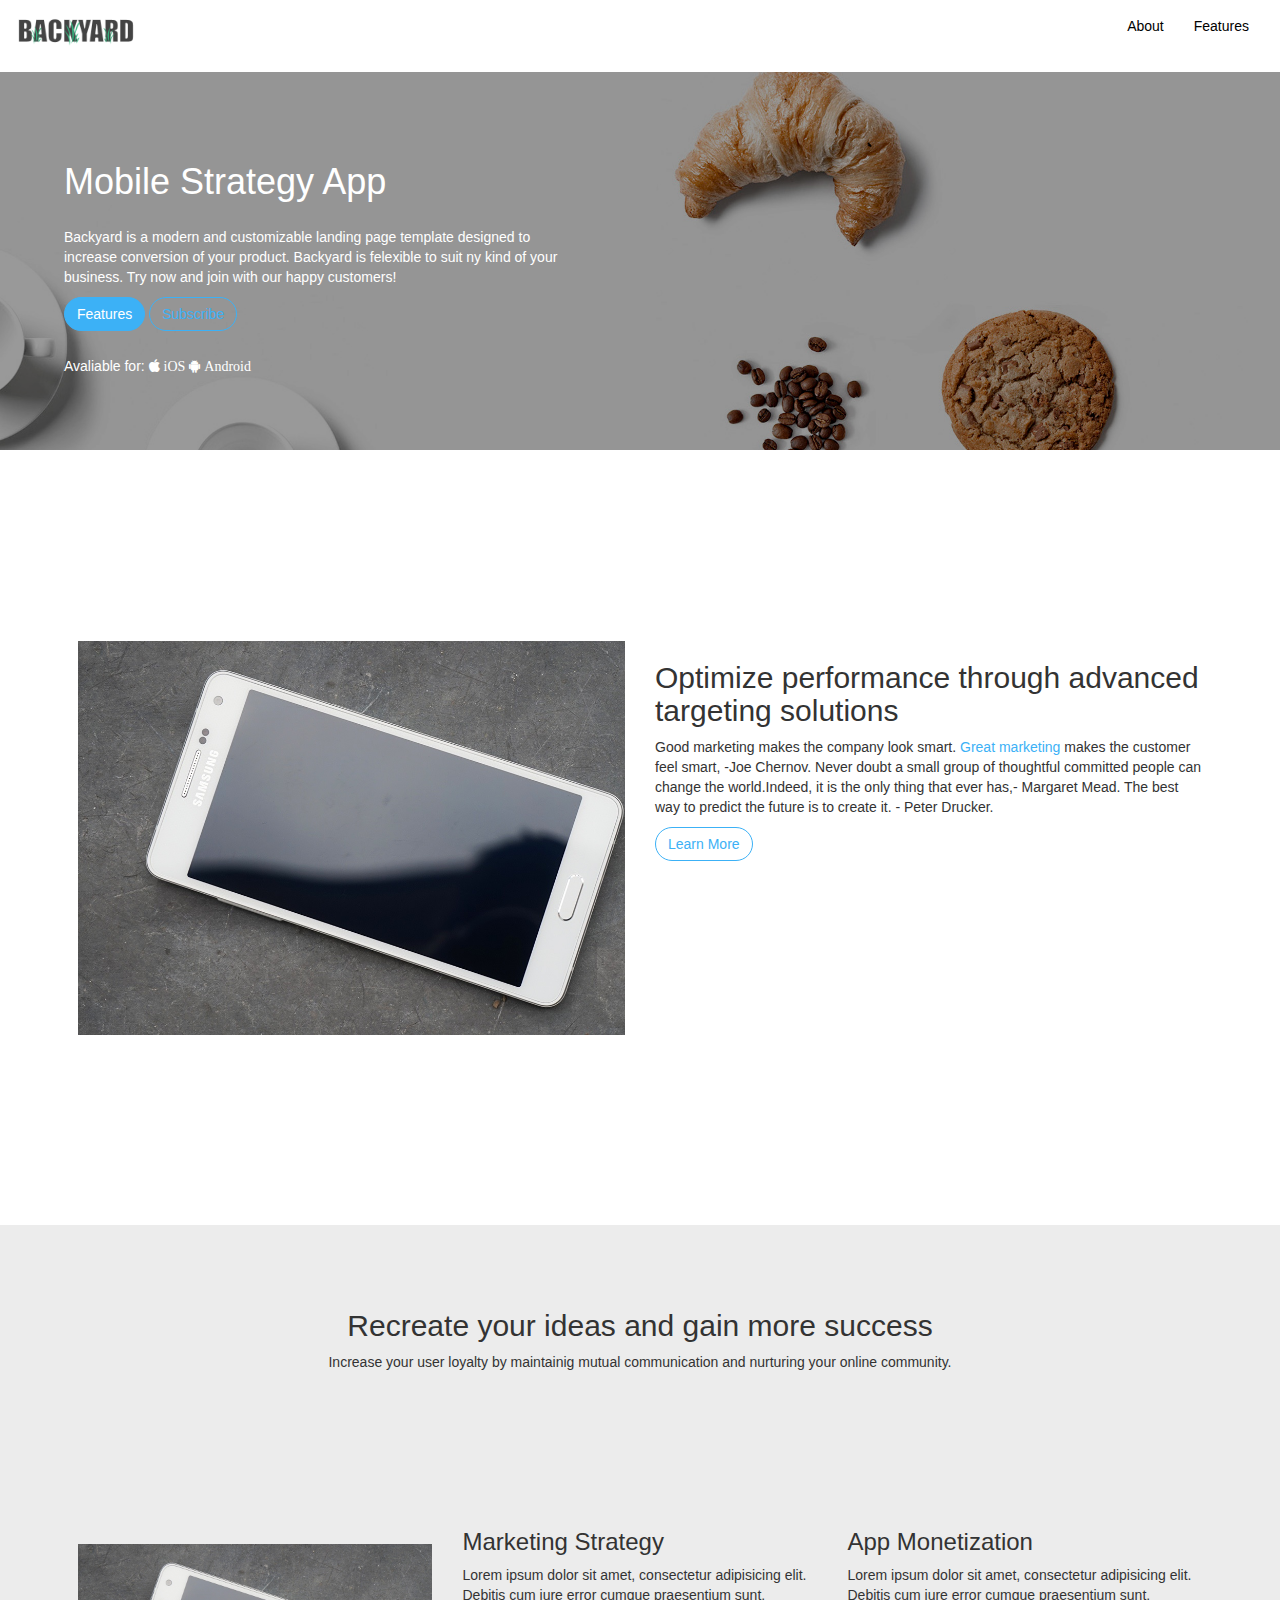
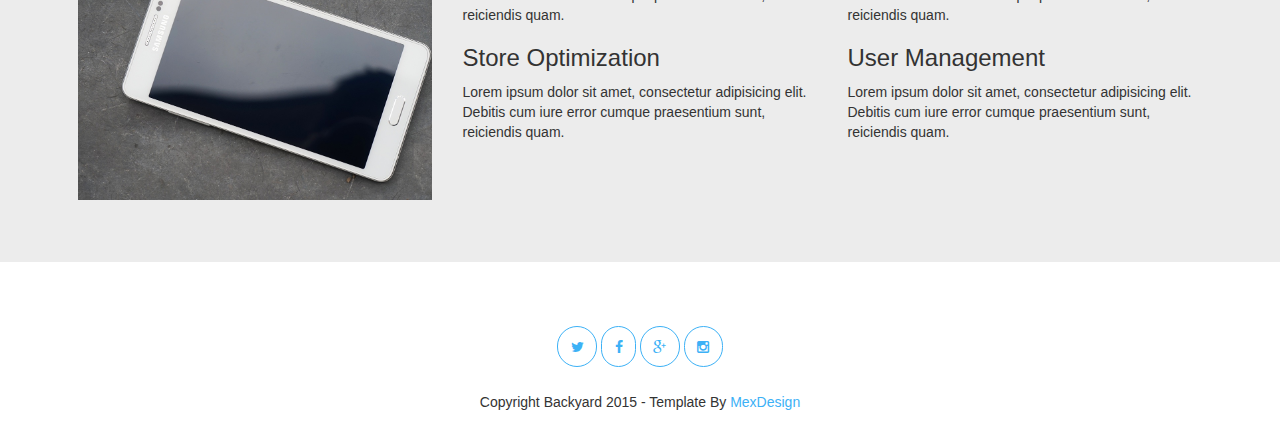
<file: index.html>
<!DOCTYPE html>
<html>
	<head>
        <title>Backyard App Landing Page</title>
        <meta name="viewport" content="width=device-width, initial-scale=1, maximum-scale=1, user-scalable=no">
        <link rel="stylesheet" href="http://fonts.googleapis.com/css?family=Lato:100,300,400,700,900,100italic,300italic,400italic,700italic,900italic" />
        <link href="css/bootstrap.min.css" rel="stylesheet" media="screen">
        <link href="css/font-awesome.min.css" rel="stylesheet">
        <link href="css/app.css" rel="stylesheet" media="screen">
	</head>
	<body>
		<header>
			<nav class="navbar navbar-blanco" role="navigation">
				<div class="container-fluid">
					<div class="navbar-header">
						<button type="button" class="navbar-toggle collapsed" data-toggle="collapse" data-target="#menu-responsivo" aria-expanded="false">
							<span class="sr-only">menu</span>
							<span class="fa fa-bars fa-2x" aria-hidden="true"></span>
						</button>
						<a class="navbar-brand" href="index.html"><img id="logo" src="images/logo2.png" alt="Logo de Backyard"></a>
					</div>
					<div class="collapse navbar-collapse" id="menu-responsivo">
						<ul class="nav navbar-nav navbar-right">
							<li><a class="menu" href="#">About</a></li>
							<li><a class="menu" href="#">Features</a></li>
						</ul>
					</div>
				</div>
			</nav>
		</header>
		<section id="bg-fondo">
			<div class="container-fluid opacidad">
				<div class="row">
					<div class="col-lg-12 col-md-12 col-sm-12 col-xs-12" id="caja">
						<h1 class="mgt-5">Mobile Strategy App</h1>
						<p class="mgt-5">Backyard is a modern and customizable landing page template designed to increase conversion of your product. Backyard is felexible to suit ny kind of your business. Try now and join with our happy customers!</p>
						<button type="submit" class="btn btn-azul">Features</button>
						<button type="submit" class="btn borde-azul">Subscribe</button>
						<p class="mgt-5">Avaliable for: <span class="fa fa-apple" aria-hidden="true"> iOS</span> <span class="fa fa-android" aria-hidden="true"> Android</span></p>
					</div>
				</div>
			</div>
		</section>
		<section id="optimize">
			<div class="container-fluid mgt-10">
				<div class="row pd5">
					<div class="col-lg-6 col-md-6 col-sm-12 col-xs-12">
						<img src="images/2.jpg" class="img-responsive" alt="">
					</div>
					<div class="col-lg-6 col-md-6 col-sm-12 col-xs-12">
						<h2>Optimize performance through advanced targeting solutions</h2>
						<p>Good marketing makes the company look smart. <span>Great marketing</span> makes the customer feel smart, -Joe Chernov. Never doubt a small group of thoughtful committed people can change the world.Indeed, it is the only thing that ever has,- Margaret Mead. The best way to predict the future is to create it. - Peter Drucker. </p>
						<button type="submit" class="btn borde-azul">Learn More</button>
					</div>
				</div>
			</div>
		</section>
		<section id="recreate">
			<div class="container-fluid mgt-10">
				<div class="row">
					<div class="col-lg-12 col-md-12 col-sm-12 col-xs-12 pd5 text-center">
						<h2>Recreate your ideas and gain more success</h2>
						<p>Increase your user loyalty by maintainig mutual communication and nurturing your online community.</p>
					</div>
				</div>
				<div class="row pd5">
					<div class="col-lg-4 col-md-4 col-sm-12 col-xs-12">
						<img src="images/2.jpg" class="img-responsive mgt-10" alt="">
					</div>
					<div class="col-lg-4 col-md-4 col-sm-12 col-xs-12">
						<h3>Marketing Strategy</h3>
						<p>Lorem ipsum dolor sit amet, consectetur adipisicing elit. Debitis cum iure error cumque praesentium sunt, reiciendis quam.</p>
						<h3>Store Optimization</h3>
						<p>Lorem ipsum dolor sit amet, consectetur adipisicing elit. Debitis cum iure error cumque praesentium sunt, reiciendis quam.</p>
					</div>
					<div class="col-lg-4 col-md-4 col-sm-12 col-xs-12">
						<h3>App Monetization</h3>
						<p>Lorem ipsum dolor sit amet, consectetur adipisicing elit. Debitis cum iure error cumque praesentium sunt, reiciendis quam.</p>
						<h3>User Management</h3>
						<p>Lorem ipsum dolor sit amet, consectetur adipisicing elit. Debitis cum iure error cumque praesentium sunt, reiciendis quam.</p>
					</div>
				</div>
			</div>
		</section>
		<footer>
			<div class="container-fluid">
				<div class="row">
					<div class="col-lg-12 col-md-12 col-sm-12 col-xs-12 mgt-5 text-center">
						<a href="#"><span class="fa fa-twitter borde-azul" aria-hidden="true"></span></a>
						<a href="#"><span class="fa fa-facebook borde-azul" aria-hidden="true"></span></a>
						<a href="#"><span class="fa fa-google-plus borde-azul" aria-hidden="true"></span></a>
						<a href="#"><span class="fa fa-instagram borde-azul" aria-hidden="true"></span></a>
						<p>Copyright Backyard 2015 - Template By <span>MexDesign</span></p>
					</div>
				</div>
			</div>
		</footer>
		<script src="js/jquery.min.js"></script>
		<script src="js/bootstrap.min.js"></script>
	</body>
</html>
</file>
<file: css/app.css>
nav .navbar-blanco {
  background-color: #fff; }
@media screen and (max-width: 320px) {
  nav .navbar-brand {
    float: none; } }
nav li .menu {
  color: #000; }
  nav li .menu:hover {
    background-color: #3A808D;
    border-radius: 5px;
    color: #fff; }

#logo {
  width: 40%; }
  @media screen and (max-width: 320px) {
    #logo {
      width: 50%;
      padding: 2%; } }

li.menu {
  color: #000; }

.mgt-5 {
  margin-top: 5%; }

.mgt-10 {
  margin-top: 10%; }

.pd5, #caja {
  padding: 5%; }

#bg-fondo {
  background-image: url("../images/fondo.jpg");
  background-repeat: no-repeat;
  background-size: cover;
  width: 100%;
  color: #fff; }
  #bg-fondo .opacidad {
    background-color: rgba(0, 0, 0, 0.4); }

.borde, #caja .btn-azul, .borde-azul {
  border-color: #3CB1F6;
  border-radius: 20px; }

#caja {
  width: 50%; }
  #caja .btn-azul {
    background-color: #3CB1F6;
    color: #fff; }
    #caja .btn-azul:hover {
      background-color: #fff;
      color: #3CB1F6; }
  @media screen and (max-width: 320px) {
    #caja {
      width: 100%; } }

.borde-azul {
  background-color: transparent;
  color: #3CB1F6; }
  .borde-azul:hover {
    background-color: #3CB1F6;
    color: #fff; }

#optimize span {
  color: #3CB1F6; }

#recreate {
  background-color: #ECECEC; }

footer span {
  color: #3CB1F6; }
footer .fa {
  border-radius: 50px;
  border: 1px solid;
  padding: 1%; }
  @media screen and (max-width: 320px) {
    footer .fa {
      padding: 4%; } }
footer p {
  margin-top: 2%; }

/*# sourceMappingURL=app.css.map */
</file>
